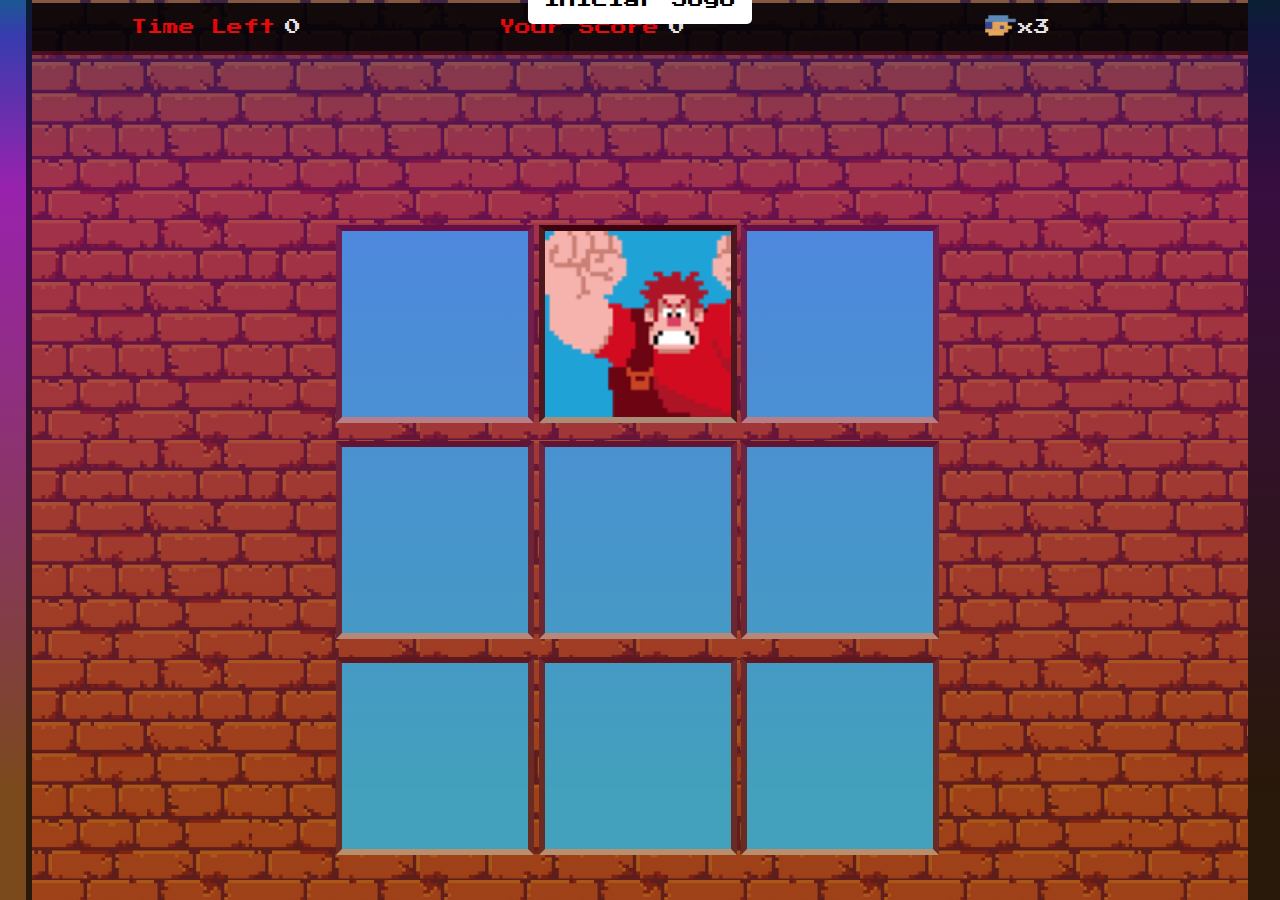
<file: index.html>
<!DOCTYPE html>
<html lang="pt-BR">

<head>
    <meta charset="UTF-8" />
    <meta name="viewport" content="width=device-width, initial-scale=1.0, maximum-scale=1, user-scalable=no" />
    <title>Detona Ralph</title>
    <link rel="stylesheet" href="./src/styles/main.css" />
</head>

<body>
    <div>
        <div id="menu-game">
            <button id="start" onclick="">Iniciar Jogo</button>
            <div class="enemy"></div>

        </div>
    </div>





    <div class="container">
        <div class="menu">
            <div class="menu-time">
                <h2 style="color: red">Time Left</h2>
                <h2 id="time-left">0</h2>
            </div>
            <div class="menu-score">
                <h2 style="color: red">Your Score</h2>
                <h2 id="score">0</h2>
            </div>
            <div class="menu-lives">
                <img src="./src/images/player.png" alt="foto do jogador" height="30px" />
                <h2 id="lives">x3
                </h2>
            </div>
        </div>
        <div>
            <div class="panel">
                <div class="panel-col">
                    <div class="square" id="0"></div>
                    <div class="square" id="1"></div>
                    <div class="square" id="2"></div>
                </div>

                <div class="panel-col">
                    <div class="square enemy destroy" id="3"></div>
                    <div class="square" id="4"></div>
                    <div class="square" id="5"></div>
                </div>

                <div class="panel-col">
                    <div class="square" id="6"></div>
                    <div class="square" id="7"></div>
                    <div class="square" id="8"></div>
                </div>
                <div class="coinPool">
                    <div id="0" class="coin"></div>
                    <div id="1" class="coin"></div>
                </div>

            </div>
        </div>
    </div>
    <script defer type="module" src="./src/System/UsingEngine.js"></script>
</body>

</html>
</file>
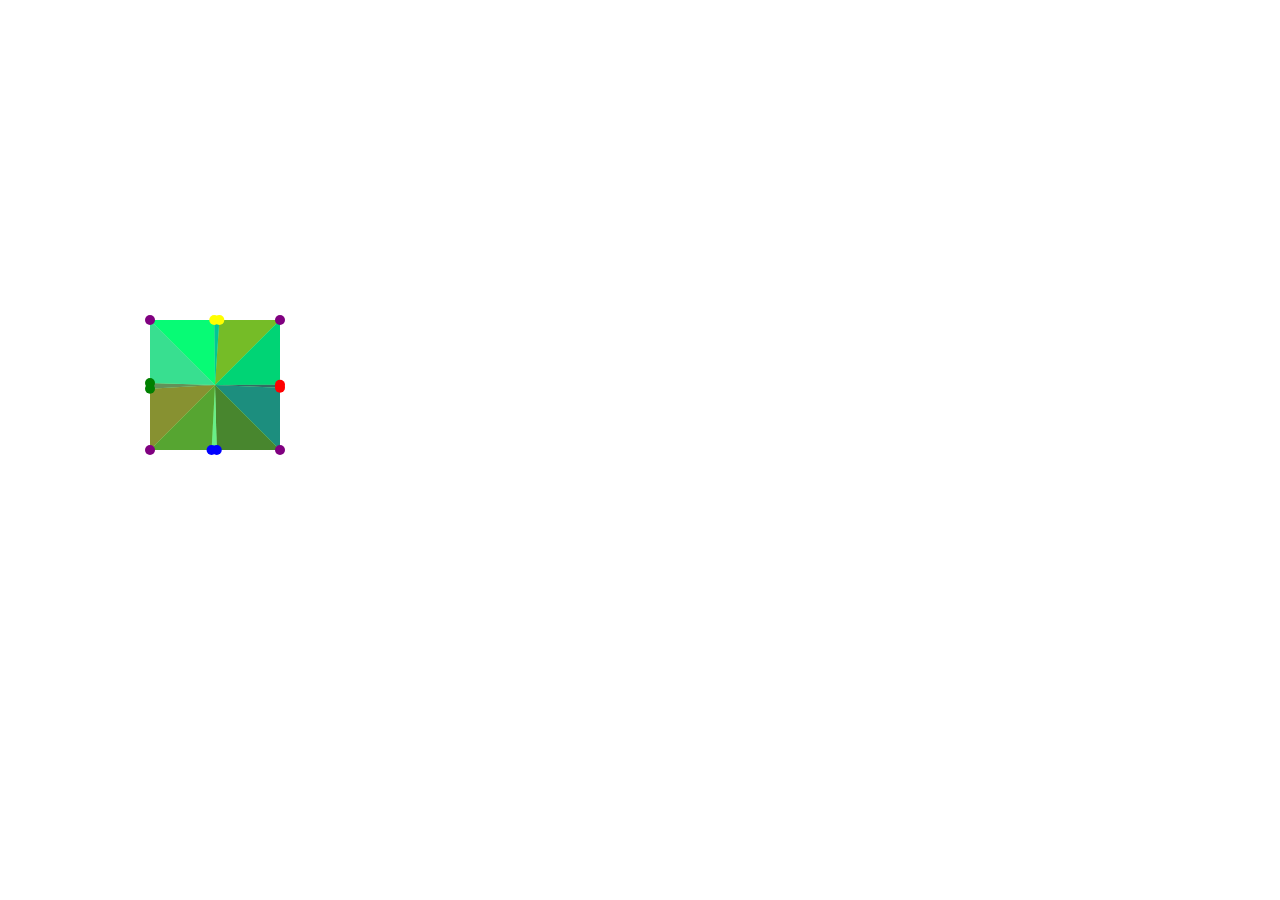
<file: testando.html>
<!DOCTYPE html>
<html lang="en">

<head>
    <meta charset="UTF-8">
    <meta name="viewport" content="width=device-width, initial-scale=1.0">
    <title>Quatro Triângulos na Janela</title>
    <style>
        body,
        html {
            margin: 0;
            padding: 0;
            height: 100%;
            overflow: hidden;
        }

        #windowSvg {
            position: fixed;
            top: 0;
            left: 0;
            width: 100%;
            height: 100%;
            z-index: 9999;
        }

        .topBorderPoint1,
        .topBorderPoint2 {
            fill: yellow;
        }

        .rightBorderPoint1,
        .rightBorderPoint2 {
            fill: red;
        }

        .bottomBorderPoint1,
        .bottomBorderPoint2 {
            fill: blue;
        }

        .leftBorderPoint1,
        .leftBorderPoint2 {
            fill: green;
        }

        .cornerPoint {
            fill: purple;
        }

        .innerPoint {
            fill: orange;
        }

        .triangle {
            pointer-events: none;
            fill: pink;
        }

        .rectangle {
            pointer-events: none;
            fill: rgb(4, 91, 253);
        }

        .collider {
            cursor: pointer;
            fill: #0f06;
        }
    </style>
</head>

<body>
    <svg id="windowSvg">
        <!-- Adicione um script para gerar pontos nas bordas e criar triângulos -->
    </svg>

    <script>
        // export const Events = {
        //     destroiJanela: new Event("destroiJanela"),
        //     recuperaJanela: new Event("recuperaJanela"),
        //     deletaJanela: new Event("deletaJanela"),

        // };
        // export const EventsHandle = {
        //     exe: function (e) {
        //         document.dispatchEvent(e);
        //     },
        //     add: function (e, fn) {
        //         document.removeEventListener(e.type, fn);
        //         document.addEventListener(e.type, fn);
        //     },
        //     rm: function (e, fn) { document.removeEventListener(e.type, fn); }
        // }


        //obj janela
        //callback destroi, recupera, deleta
        //quadrado.addlistener 
        //load criar janela
        //quando clico ativa tris e agenda listener. service destroi




        var svg = document.getElementById('windowSvg');

        const janela = new Janela({ x: 150, y: 320 }, 130, 130);



        var deltaTime = 0;
        var lastFrameTime = Date.now();

        const actionsDebug = {
            displayCorners(corners, className) {
                corners.forEach(function (point) {
                    svg.appendChild(actionsDebug.createCircle(point.x, point.y, className));

                });
            },
            displayPoints(points, className1, className2) {
                var circle1 = actionsDebug.createCircle(points[0].x, points[0].y, className1);
                var circle2 = actionsDebug.createCircle(points[1].x, points[1].y, className2);
                svg.appendChild(circle1);
                svg.appendChild(circle2);
            },
            createCircle(x, y, className) {
                var circle = document.createElementNS('http://www.w3.org/2000/svg', 'circle');
                circle.setAttribute('cx', x);
                circle.setAttribute('cy', y);
                circle.setAttribute('r', '5');
                circle.setAttribute('class', className);
                return circle;
            },
            displayInnerPoint() {
                var circle = actionsDebug.createCircle(x, y, 'innerPoint');
                svg.appendChild(circle);
            }

        }

        function Janela(pontoInicial, altura, largura) {
            const prepareAnimacao = (triangle, pivot, direcaoP) => {

                function mover(deslocamento) {
                    function normalizeWithMagnitude(vector, mag) {
                        if (mag !== 0) {
                            return { x: vector.x / mag, y: vector.y / mag };
                        } else {
                            return { x: 0, y: 0 };
                        }
                    }
                    const deltaY = direcaoP.y - pivot.y;
                    const deltaX = direcaoP.x - pivot.x;

                    const direcao = Math.sqrt(deltaX ** 2 + deltaY ** 2);
                    const vetorNormalizado = normalizeWithMagnitude({ x: deltaX, y: deltaY }, direcao);

                    position.x = Math.floor((vetorNormalizado.x * deslocamento) * pivot.x);
                    position.y = Math.floor((vetorNormalizado.y * deslocamento) * pivot.y);

                    //console.log(`position:${position.x},${position.y}`)
                }
                const position = { x: 0, y: 0 }

                triangle.style.pointerEvents = 'none';

                let intensity = Math.random();

                triangle.style.opacity = '1';
                triangle.style.transformOrigin = `${pivot.x}px ${pivot.y}px`;
                //this.quebrar=[() =>{},() =>{}]
                this.quebrar.push(() => {
                    setTimeout(() => {
                        mover(1)
                        triangle.style.transform = `rotate(${100 * Math.random() - 50}deg) translate(${position.x * intensity}px,${position.y * intensity}px)`;
                        triangle.style.opacity = '0.3';
                        triangle.style.transitionDuration = '0.5s'
                    }, 100 * Math.random());
                })

                this.consertar.push(() => {
                    return new Promise(resolve => {
                        setTimeout(() => {
                            triangle.style.opacity = '1';
                            triangle.style.transitionDuration = '0.5s';
                            triangle.style.transform = `rotate(${0}deg)translate(${0}px,${0}px)`;

                        }, 0);
                        setTimeout(() => { resolve(); }, 500)
                    });
                });
                this.repor.push = () => {
                    // setTimeout(() => {
                    //     triangle.remove();
                    // }, 5000);
                    triangle.style.opacity = '1';
                    triangle.style.transitionDuration = '0';
                    triangle.style.transform = `rotate(${0}deg)translate(${0}px,${0}px)`;
                }

            }

            this.pontoInicial = pontoInicial
            this.altura = altura
            this.largura = largura

            this.verticeTL = { x: this.pontoInicial.x, y: this.pontoInicial.y }
            this.verticeTR = { x: this.largura + this.pontoInicial.x, y: this.pontoInicial.y }
            this.verticeBR = { x: this.largura + this.pontoInicial.x, y: this.altura + this.pontoInicial.y }
            this.verticeBL = { x: this.pontoInicial.x, y: this.altura + this.pontoInicial.y }
            this.corners = [
                this.verticeTL, this.verticeTR, this.verticeBR, this.verticeBL
            ]
            const ativaRetangle = () => {
                this.estado.refQuebrada.setAttribute('display', 'none');
                this.estado.refInteira.setAttribute('display', 'initial');

            }
            const ativaTriangulos = () => {

                this.estado.refQuebrada.setAttribute('display', 'initial');
                this.estado.refInteira.setAttribute('display', 'none');
            }

            const consertar = async () => {
                try {
                    const promessas = (this?.consertar || []).map(fn => fn());
                    await Promise.all(promessas);
                    this.estado.isConsertando = false;
                    this.estado.isRetangle = true;
                    console.log('consertada');
                } catch (error) {
                    console.error('Erro ao executar as funções:', error);
                }
            };
            const estourar = () => {
                this?.quebrar.map(fn => fn())
            }
            const repor = () => {
                this.repor.map(fn => fn())
                this.estado.isRetangle = true;
            }
            this.estado = {
                get currentY() { return this._currentY },
                set currentY(v) {
                    this._currentY = v
                    this.refQuebrada.style.transition = 'transform 0.5s ease-in-out';
                    this.refQuebrada.setAttribute('transform', `translate(0, ${this.currentY})`);


                },
                get trianglesCreated() {
                    return this._trianglesCreated;
                },
                set trianglesCreated(v) {
                    if (v) {
                        if (this.isEstourada) {

                        } else {

                        }
                    } else {

                    }
                    this._trianglesCreated = v
                },
                isGravityActive: false,
                refInteira: false,
                refQuebrada: false,
                get isRetangle() {
                    return this._isInteira
                },
                set isRetangle(v) {
                    if (v) {
                        console.log('isRetangle')
                        this.isGravityActive = false;
                        this.currentY = 0;
                        this.isEstourada = false;
                        this.isRachada = false;
                        ativaRetangle();
                    } else {
                        ativaTriangulos();
                    }

                    this._isInteira = v
                },
                get isRachada() {
                    return this._isRachada
                },
                set isRachada(v) {
                    if (v) {

                        console.log('isRachada')
                        this.isRetangle = false;
                    } else {
                    }
                    this._isRachada = v
                },
                get isEstourada() {
                    return this._isEstourada
                },
                set isEstourada(v) {
                    if (v) {
                        estourar(v);
                        console.log('isEstourada')
                        this.isRachada = false;
                        this.isGravityActive = true;
                    } else {
                        this.isGravityActive = false;
                        this.refQuebrada.setAttribute('transform', `translate(0, 0)`);
                    }
                    this._isEstourada = v
                },
                get isConsertando() {
                    return this._isConsertando
                },
                set isConsertando(v) {
                    this._isConsertando = v
                    if (v) {

                        console.log('isConsertando')
                        this.isEstourada = false;
                        consertar();
                    } else {

                    }
                }


            }
            this.physical = {
                collider: {}

            }


            this.innerPoint = {};

            Janela.prototype.Clicada = async (xClick = this.pontoInicial.x + this.largura / 2, yClick = this.pontoInicial.y + this.altura / 2, isPlayer) => {
                this.innerPoint = { x: xClick, y: yClick };
                if (this.estado.trianglesCreated == undefined)
                    this.estado.trianglesCreated = false;

                const tratarTriangulos = () => {
                    if (isPlayer) { this.estado.trianglesCreated = false; } else { }

                    if (this.estado.trianglesCreated) {

                    } else {
                        this.createElementJanelaRachada();

                        var margin = 60;

                        var tamanhoAresta = {
                            top: this.verticeTR.x - this.verticeTL.x,
                            right: this.verticeBR.y - this.verticeTR.y,
                            bottom: this.verticeBR.x - this.verticeBL.x,
                            left: this.verticeBL.y - this.verticeTL.y
                        }
                        const randomPontoEmLinha = (xTrueOrYFalse, tamanhoLinha, margin) => {
                            return (Math.random() * (tamanhoLinha - 2 * margin) + margin) + (xTrueOrYFalse ? this.pontoInicial.x : this.pontoInicial.y)
                        }
                        var topBorder = [
                            {
                                x: randomPontoEmLinha(true, tamanhoAresta.top, margin),
                                y: this.verticeTL.y
                            },
                            {
                                x: randomPontoEmLinha(true, tamanhoAresta.top, margin),
                                y: this.verticeTL.y
                            }
                        ];
                        var rightBorder = [
                            {
                                x: this.verticeTR.x,
                                y: randomPontoEmLinha(false, tamanhoAresta.right, margin)
                            },
                            {
                                x: this.verticeTR.x,
                                y: randomPontoEmLinha(false, tamanhoAresta.right, margin)
                            }
                        ];
                        var bottomBorder = [
                            {
                                x: randomPontoEmLinha(true, tamanhoAresta.bottom, margin),
                                y: this.verticeBR.y
                            },
                            {
                                x: randomPontoEmLinha(true, tamanhoAresta.bottom, margin),
                                y: this.verticeBR.y
                            }
                        ];
                        var leftBorder = [
                            {
                                x: this.verticeBL.x,
                                y: randomPontoEmLinha(false, tamanhoAresta.left, margin)
                            },
                            {
                                x: this.verticeBL.x,
                                y: randomPontoEmLinha(false, tamanhoAresta.left, margin)
                            }
                        ];

                        topBorder.sort((a, b) => a.x - b.x);
                        bottomBorder.sort((a, b) => b.x - a.x);
                        rightBorder.sort((a, b) => a.y - b.y);
                        leftBorder.sort((a, b) => b.y - a.y);

                        actionsDebug.displayPoints(topBorder, 'topBorderPoint1', 'topBorderPoint2');
                        actionsDebug.displayPoints(rightBorder, 'rightBorderPoint1', 'rightBorderPoint2');
                        actionsDebug.displayPoints(bottomBorder, 'bottomBorderPoint1', 'bottomBorderPoint2');
                        actionsDebug.displayPoints(leftBorder, 'leftBorderPoint1', 'leftBorderPoint2');


                        const createTriangle = (v1, v2) => {
                            function getRandomColor() {
                                var letters = '0123456789ABCDEF';
                                var color = '#';
                                for (var i = 0; i < 6; i++) {
                                    color += letters[Math.floor(Math.random() * 16)];
                                }
                                return color;
                            }
                            var triangle = document.createElementNS('http://www.w3.org/2000/svg', 'polygon');
                            triangle.setAttribute('points', `${this.innerPoint.x},${this.innerPoint.y} ${v1.x},${v1.y} ${v2.x},${v2.y}`);
                            triangle.setAttribute('class', 'triangle');
                            triangle.style.fill = getRandomColor();
                            this.estado.refQuebrada.appendChild(triangle);
                            prepareAnimacao(triangle, this.innerPoint, v1);
                        }
                        this.quebrar = []
                        this.consertar = []
                        this.repor = []
                        createTriangle(this.verticeTL, topBorder[0]);
                        createTriangle(topBorder[1], this.verticeTR);
                        createTriangle(topBorder[0], topBorder[1]);
                        createTriangle(this.verticeTR, rightBorder[0]);
                        createTriangle(rightBorder[0], rightBorder[1]);
                        createTriangle(rightBorder[1], this.verticeBR);
                        createTriangle(this.verticeBR, bottomBorder[0]);
                        createTriangle(bottomBorder[0], bottomBorder[1]);
                        createTriangle(bottomBorder[1], this.verticeBL);
                        createTriangle(this.verticeBL, leftBorder[0]);
                        createTriangle(leftBorder[0], leftBorder[1]);
                        createTriangle(leftBorder[1], this.verticeTL);

                        this.estado.trianglesCreated = true;
                    }
                }


                if (this.estado.isRetangle) {
                    console.log('rachou')
                    tratarTriangulos();
                    this.estado.isRachada = true;
                } else if (this.estado.isRachada) {
                    console.log('quebrou')
                    this.estado.isEstourada = true
                } else {
                    this.estado.isConsertando = true;
                }

            }
            this.CriarJanela = () => {
                function createRectangle(corners, className) {
                    var rect = document.createElementNS('http://www.w3.org/2000/svg', 'rect');
                    rect.setAttribute('x', corners[0].x);
                    rect.setAttribute('y', corners[0].y);
                    rect.setAttribute('width', corners[1].x - corners[0].x);
                    rect.setAttribute('height', corners[2].y - corners[1].y);
                    rect.setAttribute('class', className);
                    return rect;
                }

                this.colliderEvent = (event) => {
                    this.Clicada(event.x, event.y, true);

                }
                const createCollider = (() => {
                    this.physical.collider = createRectangle(this.corners, 'collider');
                    svg.insertBefore(this.physical.collider, svg.firstElementChild);

                    this.physical.collider.addEventListener('click', this.colliderEvent);
                })();
                this.createElementJanelaRachada = () => {
                    if (this.estado.refQuebrada) {
                        let circulos = svg.getElementsByTagName('circle');
                        while (circulos.length > 0) {
                            circulos[0].parentNode.removeChild(circulos[0]);
                        }

                        actionsDebug.displayCorners(this.corners, 'cornerPoint');

                        const novoElemento = document.createElementNS('http://www.w3.org/2000/svg', 'g')

                        svg.replaceChild(novoElemento, this.estado.refQuebrada);
                        this.estado.refQuebrada = novoElemento;


                    } else {

                        this.estado.refQuebrada = document.createElementNS('http://www.w3.org/2000/svg', 'g')
                        svg.insertBefore(this.estado.refQuebrada, svg.firstElementChild);

                    }


                };
                this.createElementJanelaRachada();
                const createJanelaInteira = (() => {
                    this.estado.refInteira = createRectangle(this.corners, 'rectangle');
                    svg.insertBefore(this.estado.refInteira, svg.firstElementChild);
                    this.estado.isRetangle = true
                })()

            }

        }

        function updatePhysics() {
            if (janela.estado.isGravityActive) {
                // Simula a gravidade movendo os triângulos para baixo
                janela.estado.currentY += deltaTime * 2000;

                // Verifica se os triângulos saíram da tela
                if (janela.estado.currentY > 10000) {
                    janela.repor();
                }
            }
        }

        function mainLoop() {
            var currentTime = Date.now();
            deltaTime = (currentTime - lastFrameTime) / 1000; // Converte para segundos
            lastFrameTime = currentTime;

            updatePhysics();

            requestAnimationFrame(mainLoop);
        }

        window.onload = function () {
            janela.CriarJanela();
            janela.Clicada();
            mainLoop();
        };
    </script>
</body>

</html>
</file>
<file: src/styles/main.css>
@import url("https://fonts.googleapis.com/css2?family=Press+Start+2P&display=swap");
@import url("./reset.css");

html {
  height: 100%;
  font-family: "Press Start 2P", Courier, monospace;
}
/* Hide scrollbar for Chrome, Safari and Opera */
body::-webkit-scrollbar {
  display: none;
}

/* Hide scrollbar for IE, Edge and Firefox */
body {
  background-color: black;
  -ms-overflow-style: none; /* IE and Edge */
  scrollbar-width: none; /* Firefox */
  height: 100%;
  overflow: hidden;
}

.container {
  display: flex;
  flex-direction: column;
  justify-content: space-between;
  height: 100%;
  width: 100%;
  background-image: url("../images/wall.png");

  background-size: 220px 220px;
}
body::after,
body::before {
  pointer-events: none;
  position: fixed;
  content: "";
  background-image: linear-gradient(
    0deg,
    rgba(255, 153, 58, 0.541) 12%,
    rgba(225, 50, 255, 0.8229459269662921) 79%,
    rgba(81, 87, 255, 0.828563904494382) 96%,
    rgba(47, 153, 255, 0.6656425561797753) 100%
  );
  top: 0;
  right: 0;
  bottom: 0;
  left: 0;
  opacity: 0.3;
}
body::before {
  top: 0;
  right: 98vw;
  left: 0;
  opacity: 0.7;
}

.menu {
  z-index: 1;
  opacity: 0.85;
  display: flex;
  justify-content: space-evenly;
  flex-wrap: wrap;
  line-height: 3rem;
  align-items: center;
  margin-top: 0.2rem;
  width: 95vw;
  background-color: #000000;
  color: #ffffff;
  border-bottom: 0.312rem solid #410817;
}
.menu-lives {
  display: flex;
  justify-content: center;
  flex-grow: 2;
  flex-wrap: wrap;
  margin-inline: 1.25rem;
}

.menu-time,
.menu-score {
  display: flex;
  justify-content: center;
  flex-grow: 1;
  gap: 0.625rem;
  margin-inline: 0.625rem;
}

.panel {
  display: flex;
  gap: 0.3rem;
  align-items: center;
  justify-content: center;
  margin-bottom: 5vh;
}
.panel-col {
  display: flex;
  flex-direction: column;
  gap: 2vh;
}
.square {
  cursor: pointer;
  height: min(30vw, 22vh);
  width: min(30vw, 22vh);
  border: 6px solid #4d171f;
  border-bottom-color: #ab8c76;
  border-top-color: #3d030e;
  background-color: #1fa2d6;
}

.enemy {
  z-index: 99;
  background-image: url("../images/ralph.png");
  background-size: cover;
}

.destroy::after {
  content: "";
  z-index: 3;
  background-image: url("../images/player.png");
  background-size: cover;
}

@media screen and (min-height: 300px) {
}

#menu-game {
  z-index: 999;
  position: fixed;
  width: 100vw;
  height: 100vh;
  display: flex;
  flex-direction: column;
  justify-content: center;
}
#menu-game::after {
  background-image: linear-gradient(
    0deg,
    rgba(255, 151, 53, 0.568) 40%,
    rgba(225, 50, 255, 0.8229459269662921) 79%,
    rgba(81, 87, 255, 0.828563904494382) 96%,
    rgba(47, 153, 255, 0.6656425561797753) 100%
  );
  z-index: 99;
  opacity: 0.9;
  top: 0;
  right: 0;
  bottom: 0;
  left: 0;
}

#start {
  user-select: none;
  pointer-events: all;
  background-color: #ffffff; /* Cor de fundo do botão */
  color: #000000; /* Cor do texto do botão */
  padding: 1rem;
  border: none;
  cursor: pointer;
  outline: none;
  border-radius: 5px;
}
</file>
